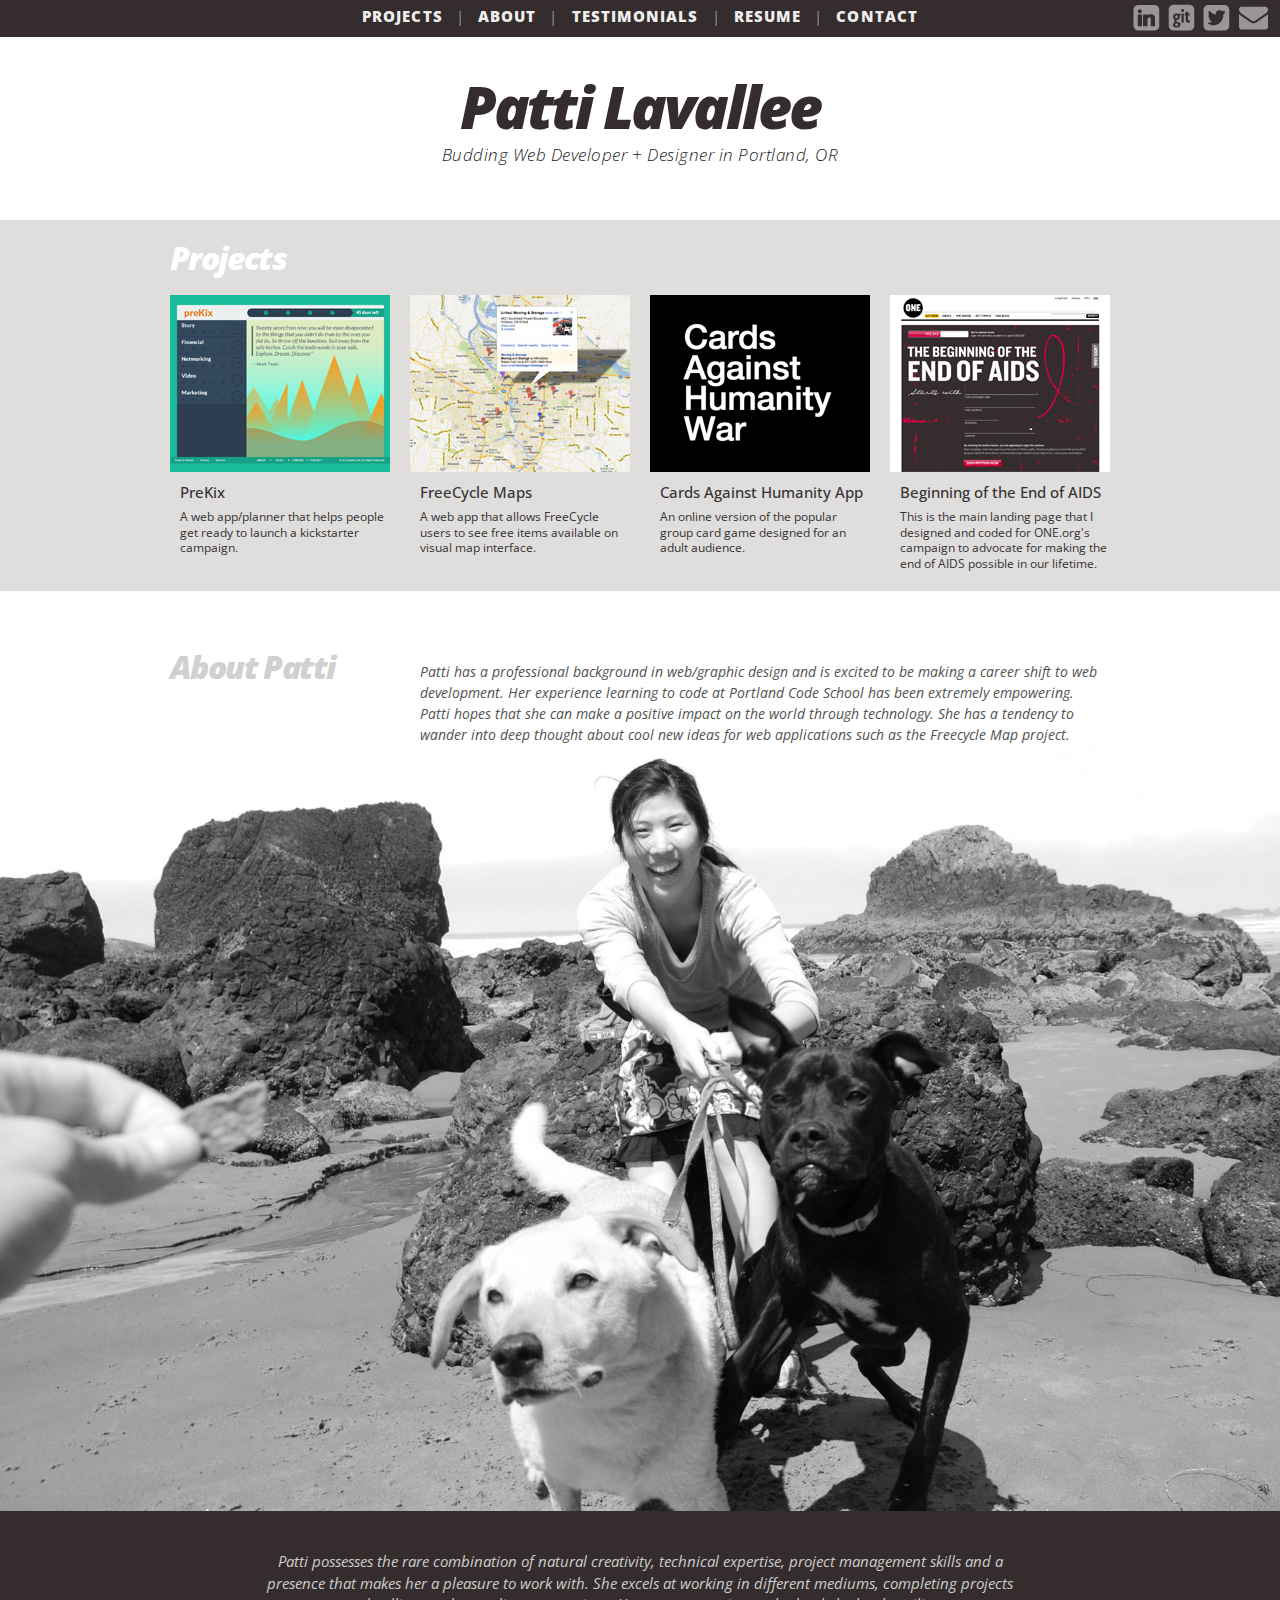
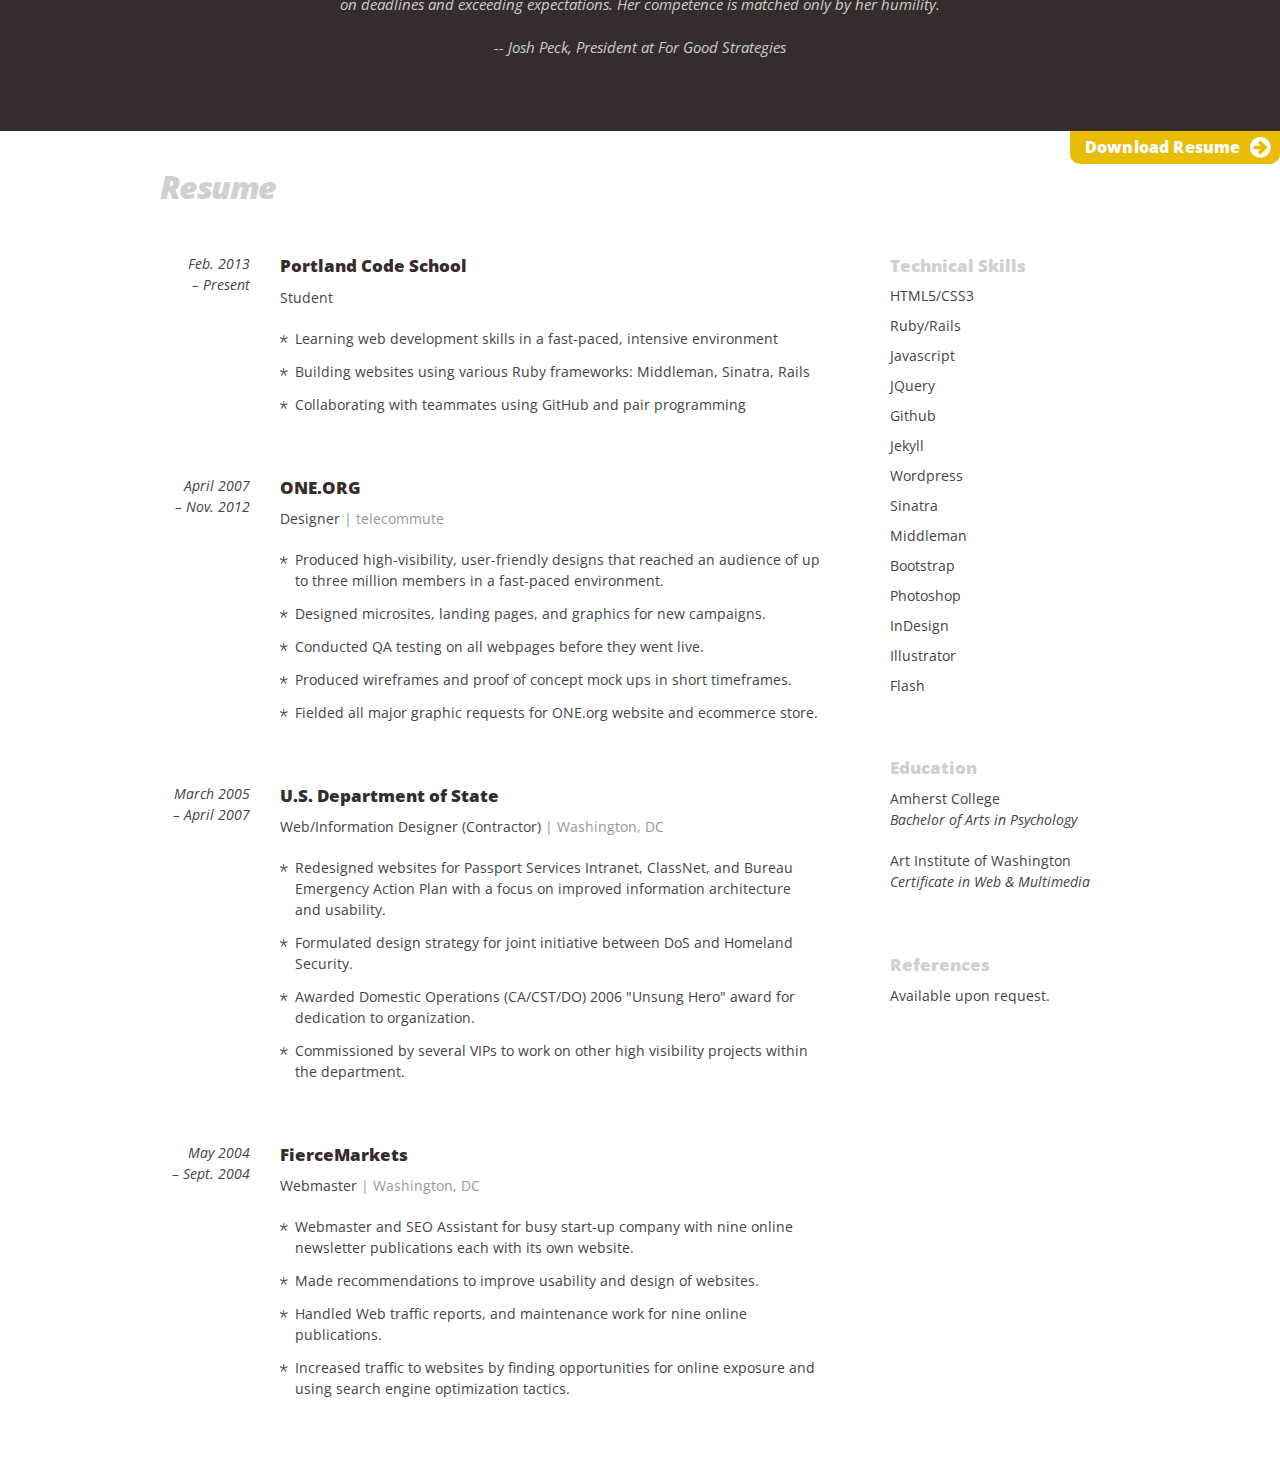
<file: index.html>
<!DOCTYPE html>
<!--[if lt IE 7 ]><html class="ie ie6" lang="en"> <![endif]-->
<!--[if IE 7 ]><html class="ie ie7" lang="en"> <![endif]-->
<!--[if IE 8 ]><html class="ie ie8" lang="en"> <![endif]-->
<!--[if (gte IE 9)|!(IE)]><!--><html lang="en"> <!--<![endif]-->
<head>

	<!-- Basic Page Needs
  ================================================== -->
	<meta charset="utf-8">
	<title>Patti Lavallee</title>
	<meta name="description" content="">
	<meta name="author" content="">

	<!-- Mobile Specific Metas
  ================================================== -->
	<meta name="viewport" content="width=device-width, initial-scale=1, maximum-scale=1">

	<!-- CSS
  ================================================== -->
	<link rel="stylesheet" href="stylesheets/base.css">
	<link rel="stylesheet" href="stylesheets/skeleton.css">
	<link rel="stylesheet" href="stylesheets/layout.css">
	<link rel="stylesheet" href="stylesheets/pl-styles.css">

	<!--[if lt IE 9]>
		<script src="http://html5shim.googlecode.com/svn/trunk/html5.js"></script>
	<![endif]-->

	<!-- Favicons
	================================================== -->
	<link rel="shortcut icon" href="images/favicon.ico">
	<link rel="apple-touch-icon" href="images/apple-touch-icon.png">
	<link rel="apple-touch-icon" sizes="72x72" href="images/apple-touch-icon-72x72.png">
	<link rel="apple-touch-icon" sizes="114x114" href="images/apple-touch-icon-114x114.png">
	<link href='http://fonts.googleapis.com/css?family=Open+Sans:300italic,600italic,800italic,800,300,600' rel='stylesheet' type='text/css'>

</head>
<body>

	<!-- ============== Navigation ============== -->

	<div id="nav-wrapper">

		<div id="nav" class="container">

			<div class="sixteen columns">

					<a href="#projects">PROJECTS</a><span class="ltgray">   |    </span>
					<a href="#about">ABOUT</a><span class="ltgray">   |    </span>
					<a href="#test">TESTIMONIALS</a><span class="ltgray">   |    </span>
					<a href="#resume">RESUME</a><span class="ltgray">   |    </span>
					<a href="mailto:lavapj@gmail.com">CONTACT</a>

			</div><!-- close sixteen cols -->

		</div><!-- close container -->

		<div id="icons">
			<a href="http://www.linkedin.com/pub/patti-lavallee/53/525/450/" target="_blank"><img src="images/icon-linkedin.png" class="btn"></a>
			<a href="http://github.com/lavapj" target="_blank"><img src="images/icon-git.png" class="btn"></a>
			<a href="http://twitter.com/lavapj" target="_blank"><img src="images/icon-twitter.png" class="btn"></a>
			<a href="mailto:lavapj@gmail.com"><img src="images/icon-mail.png" class="btn"></a>
		</div>

	</div>


	<!-- ============== Header / Name Area ============== -->

	<div id="header" class="container">

		<div class="sixteen columns">
			Patti Lavallee<br />
			<h5 id="undername">Budding Web Developer + Designer in Portland, OR</h5>
		</div><!-- close sixteen cols -->

	</div><!-- close container -->


	<!-- ============== Projects ============== -->

	<a name="projects"></a>

	<div id="projects-wrapper">

		<div class="container">

			<div class="sixteen columns">

					<h2>Projects</h2>

			</div><!-- close sixteen cols -->

			<div class="four columns">

					<!-- <div class="circle"></div> -->

					<img src="images/project-prekix.png" width="100%" >

					<h3>PreKix</h3>

					<p>A web app/planner that helps people get ready to launch a kickstarter campaign.</p>

			</div><!-- close eight cols -->

			<div class="four columns">

					<img src="images/project-freecycle.jpg" width="100%">

					<h3>FreeCycle Maps</h3>

					<p>A web app that allows FreeCycle users to see free items available on visual map interface. </p>


			</div><!-- close eight cols -->

			<div class="four columns">

					<img src="images/project-cah.png" width="100%">

					<h3>Cards Against Humanity App</h3>

					<p>An online version of the popular group card game designed for an adult audience.</p>

			</div><!-- close eight cols -->

			<div class="four columns">

					<img src="images/project-boteoa.png" width="100%">

					<h3>Beginning of the End of AIDS</h3>

					<p>This is the main landing page that I designed and coded for ONE.org's campaign to advocate for making the end of AIDS possible in our lifetime.</p>


			</div><!-- close eight cols -->


		</div><!-- close container -->

	</div><!-- close projects-wrapper -->


	<!-- ============== About Patti ============== -->

	<a name="about"></a>

	<div id="about-wrapper">

		<div class="container">

			<div class="four columns">

					<h2>About Patti</h2>

			</div><!-- close three cols -->

			<div class="twelve columns">

					<p>Patti has a professional background in web/graphic design and is excited to be making a career shift to web development. Her experience learning to code at Portland Code School has been extremely empowering. Patti hopes that she can make a positive impact on the world through technology. She has a tendency to wander into deep thought about cool new ideas for web applications such as the Freecycle Map project.</p>

			</div><!-- close thirteen cols -->


		</div><!-- close container -->

	</div><!-- close projects-wrapper -->


	<!-- ============== Testimonials ============== -->

	<a name="test"></a>

	<div id="testimonials-wrapper">

		<div class="container">

			<div class="sixteen columns">

					<div id="quotes-rotating">

						<p>Patti possesses the rare combination of natural creativity, technical expertise, project management skills and a presence that makes her a pleasure to work with. She excels at working in different mediums, completing projects on deadlines and exceeding expectations. Her competence is matched only by her humility.<br /><br /><span class="person">-- Josh Peck, President at For Good Strategies</span></p>

						<p>Patti is a talented designer who combines excellent technical skill with the ability to listen and understand client needs and feedback. She has very good command of design principles across media, including print and digital. Patti produced a number of outstanding design products at ONE. Patti is also a pleasure to work with; she is always professional in her approach and pleasant in her manner.<br /><br /><span class="person">-- Ken Weber, Executive Director, Zynga.org at Zynga</span></p>

						<p>I would work with Patti again in a New York minute. She is the consummate professional: talented, smart, fast, and efficient. She has strong print and Web design skills and --one of her best qualities --she asks the clarifying questions about goals, purpose, and content necessary for good design. Plus, Patti's got a great personality and is a great employee to manage and work with every day. Design skills + Professionalism + Personality = Win/Win/Win.<br /><br /><span class="person">-- Garth Moore, US Digital Director at ONE Campaign</span></p>

						<p>I have been working with Patti, a very talented and creative designer for over two years. Always, looking out how the web is evolving, she delivers her classy deliverables, which always have creative touch and uniqueness. On meeting deadlines, she works under pressure so much to give great pieces of work on multiple projects in a given time. She's perfect at the pixel level!<br /><br /><span class="person">-- Tsegaye Hidru, Web Developer at The ONE Campaign</span></p>

						<p>I worked with Patti for a year, and found her work to be brand-focused, simple, beautiful, and strategic. She is detail oriented, extremely hard-working and never misses a deadline. She was a great asset to my team, and a fantastic collaborator.<br /><br /><span class="person">-- Elizabeth Brady, Senior Designer Global Creative at ONE</span></p>

						<p>I had the pleasure of working closely with Patti over four years at ONE. Having frequently collaborated with her on a variety of projects I can tell you that Patti is an absolute joy to work with, extremely bright, details-oriented, talented, and professional. Patti was fantastic at sticking to deadlines and applying her creative energy in ways that always surprised me and contributed a great deal to ONE's mission. She's a great team player and extremely good at her job.<br /><br /><span class="person">-- Chris Scott, Senior Online Campaigns Coordinator at ONE Campaign</span></p>

						<p>Patti Jo is my favorite designer. Her work is inspired, clean, clear and refreshing. My favorite part about working with her is that she'll ponder the goals of the design and then come back with something much smarter and better than what I originally could have envisioned on my own.<br /><br /><span class="person">-- Ginny Simmons, New Media, Mayors Against Illegal Guns</span></p>

				</div>

			</div><!-- close sixteen cols -->

		</div><!-- close container -->

	</div><!-- close projects-wrapper -->


	<!-- ============== Resume ============== -->

	<a name="resume"></a>

	<div id="resume-wrapper">

			<a href="patti-resume.pdf"><div id="btn-download">Download Resume</div></a>

		<div class="container">

			<h2>Resume</h2>

			<div class="twelve columns">

				<div class="date">

					Feb. 2013<br />– Present

        </div><!-- end date -->

        <div class="jobdetails">
        	<h3><a href="http://www.portlandcodeschool.com/" target="_blank">Portland Code School</a></h3>
				  <p>Student</p>
					<ul class="starlist">
						<li>Learning web development skills in a fast-paced, intensive environment</li>
						<li>Building websites using various Ruby frameworks: Middleman, Sinatra, Rails</li>
						<li>Collaborating with teammates using GitHub and pair programming</li>
					</ul>
				</div>

				<div class="date">

					April 2007<br />– Nov. 2012

        </div><!-- end date -->

        <div class="jobdetails">
        	<h3><a href="http://one.org/" target="_blank">ONE.ORG</a></h3>
				  <p>Designer<span class="ltgray"> | telecommute</span></p>
					<ul class="starlist">
						<li>Produced high-visibility, user-friendly designs that reached an audience of up to three million members in a fast-paced environment.</li>
						<li>Designed microsites, landing pages, and graphics for new campaigns.</li>
						<li>Conducted QA testing on all webpages before they went live. </li>
						<li>Produced wireframes and proof of concept mock ups in short timeframes. </li>
						<li>Fielded all major graphic requests for ONE.org website and ecommerce store.</li>
					</ul>
        </div><!-- end jobdetails -->

        <div class="date">

        	March 2005<br />– April 2007

      	</div><!-- end date -->
        <div class="jobdetails">
          <h3><a href="http://www.state.gov/" target="_blank">U.S. Department of State</a></h3>
				  <p>Web/Information Designer (Contractor)<span class="ltgray"> | Washington, DC</span></p>
					<ul class="starlist">
						<li>Redesigned websites for Passport Services Intranet, ClassNet, and Bureau Emergency Action Plan with a focus on improved information architecture and usability.</li>
						<li>Formulated design strategy for joint initiative between DoS and Homeland Security.</li>
						<li>Awarded Domestic Operations (CA/CST/DO) 2006 "Unsung Hero" award for dedication to organization.</li>
						<li>Commissioned by several VIPs to work on other high visibility projects within the department.</li>
					</ul>
	      </div><!-- end jobdetails -->

        <div class="date">

        	May 2004<br />– Sept. 2004

        </div><!-- end date -->
        <div class="jobdetails">
	        <h3><a href="http://www.fiercemarkets.com/" target="_blank">FierceMarkets</a></h3>
					<p>Webmaster<span class="ltgray"> | Washington, DC</span></p>
					<ul class="starlist">
						<li>Webmaster and SEO Assistant for busy start-up company with nine online newsletter publications each with its own website. </li>
			      <li>Made recommendations to improve usability and design of websites.</li>
						<li>Handled Web traffic reports, and maintenance work for nine online publications.</li>
						<li>Increased traffic to websites by finding opportunities for online exposure and using search engine optimization tactics.</li>
					</ul>
      </div><!-- end jobdetails -->


			</div><!-- close cols -->

			<div class="four columns">

				<div id="compskills">
				  <h3>Technical Skills</h3>
			    <ul>
		        <li>HTML5/CSS3</li>
		        <li>Ruby/Rails</li>
		        <li>Javascript</li>
		        <li>JQuery</li>
		        <li>Github</li>
		        <li>Jekyll</li>
		        <li>Wordpress</li>
		        <li>Sinatra</li>
		        <li>Middleman</li>
		        <li>Bootstrap</li>
		        <li>Photoshop</li>
		        <li>InDesign</li>
		        <li>Illustrator</li>
		        <li>Flash</li>
			    </ul>
				</div><!-- end compskills -->
				<div id="education">
			    <h3>Education</h3>
			    <p>Amherst College<br/><span class="i">Bachelor of Arts in Psychology</span></p>
			    <p>Art Institute of Washington<br/><span class="i">Certificate in Web &amp; Multimedia</span></p>
				</div><!-- end education -->
				<div id="references">
			    <h3>References</h3>
			    <p>Available upon request.</p>
				</div><!-- end references -->

			</div><!-- close cols -->

		</div><!-- close container -->

	</div><!-- close projects-wrapper -->


	<!-- ============== Blog ============== 

	<a name="blog"></a>

	<div id="blog-wrapper">

		<div class="container">

			<h2>From My Blog</h2>

			<div class="sixteen columns" >

					<h3>Coast Guard App</h3>

					<p>Yay!! Week of week 2 and I made my first app in Ruby! Granted the client (and only faithful user) is my hubby and I’m bartering for household chores, but ya gotta start somewhere, right? :)<br /><br />My husband is joining the Coast Guard Reserve and is required to memorize a ton of stuff including the USCG ranks, insignia, and corresponding information. There’s an existing app that’s pretty good but for his studying purposes it had one major shortcoming – the rank information was listed in the same order every time. He wanted more of a flashcard style app that displays in random order. [Enter wife to the rescue!!]<br /><br />What a great feeling to get to show off some of my newfound coding skills and solve a problem for the guy I love. The app is super simple, and there’s probably a much more efficient way to do it, but it ended up being the perfect project to synthesize a lot of the info we learned in week 2 (i.e. Middleman, Ruby hashes and arrays, erb templates, etc.). I also got some practice with Github and Heroku and it seems that you can’t practice that enough.</p>

			</div>

		</div><

	</div>

-->


	<script src="js/jquery-1.9.1.min.js"></script>
	<script src="js/jquery-migrate-1.1.1.min.js"></script>
	<script src="js/underscore-min.js"></script>
	<script src="js/backbone-min.js"></script>
	<script src="js/jquery.cycle.lite.js"></script>
	<script src="js/main.js"></script>	

<!-- End Document
================================================== -->
</body>
</html>
</file>
<file: stylesheets/base.css>
/*
* Skeleton V1.2
* Copyright 2011, Dave Gamache
* www.getskeleton.com
* Free to use under the MIT license.
* http://www.opensource.org/licenses/mit-license.php
* 6/20/2012
*/


/* Table of Content
==================================================
	#Reset & Basics
	#Basic Styles
	#Site Styles
	#Typography
	#Links
	#Lists
	#Images
	#Buttons
	#Forms
	#Misc */


/* #Reset & Basics (Inspired by E. Meyers)
================================================== */
	html, body, div, span, applet, object, iframe, h1, h2, h3, h4, h5, h6, p, blockquote, pre, a, abbr, acronym, address, big, cite, code, del, dfn, em, img, ins, kbd, q, s, samp, small, strike, strong, sub, sup, tt, var, b, u, i, center, dl, dt, dd, ol, ul, li, fieldset, form, label, legend, table, caption, tbody, tfoot, thead, tr, th, td, article, aside, canvas, details, embed, figure, figcaption, footer, header, hgroup, menu, nav, output, ruby, section, summary, time, mark, audio, video {
		margin: 0;
		padding: 0;
		border: 0;
		font-size: 100%;
		font: inherit;
		vertical-align: baseline; }
	article, aside, details, figcaption, figure, footer, header, hgroup, menu, nav, section {
		display: block; }
	body {
		line-height: 1; }
	ol, ul {
		list-style: none; }
	blockquote, q {
		quotes: none; }
	blockquote:before, blockquote:after,
	q:before, q:after {
		content: '';
		content: none; }
	table {
		border-collapse: collapse;
		border-spacing: 0; }


/* #Basic Styles
================================================== */
	body {
		background: #fff;
		font: 14px/21px "HelveticaNeue", "Helvetica Neue", Helvetica, Arial, sans-serif;
		color: #444;
		-webkit-font-smoothing: antialiased; /* Fix for webkit rendering */
		-webkit-text-size-adjust: 100%;
 }


/* #Typography
================================================== */
	h1, h2, h3, h4, h5, h6 {
		color: #181818;
		font-family: "Georgia", "Times New Roman", serif;
		font-weight: normal; }
	h1 a, h2 a, h3 a, h4 a, h5 a, h6 a { font-weight: inherit; }
	h1 { font-size: 46px; line-height: 50px; margin-bottom: 14px;}
	h2 { font-size: 35px; line-height: 40px; margin-bottom: 10px; }
	h3 { font-size: 28px; line-height: 34px; margin-bottom: 8px; }
	h4 { font-size: 21px; line-height: 30px; margin-bottom: 4px; }
	h5 { font-size: 17px; line-height: 24px; }
	h6 { font-size: 14px; line-height: 21px; }
	.subheader { color: #777; }

	p { margin: 0 0 20px 0; }
	p img { margin: 0; }
	p.lead { font-size: 21px; line-height: 27px; color: #777;  }

	em { font-style: italic; }
	strong { font-weight: bold; color: #333; }
	small { font-size: 80%; }

/*	Blockquotes  */
	blockquote, blockquote p { font-size: 17px; line-height: 24px; color: #777; font-style: italic; }
	blockquote { margin: 0 0 20px; padding: 9px 20px 0 19px; border-left: 1px solid #ddd; }
	blockquote cite { display: block; font-size: 12px; color: #555; }
	blockquote cite:before { content: "\2014 \0020"; }
	blockquote cite a, blockquote cite a:visited, blockquote cite a:visited { color: #555; }

	hr { border: solid #ddd; border-width: 1px 0 0; clear: both; margin: 10px 0 30px; height: 0; }


/* #Links
================================================== */
	a, a:visited { color: #333; text-decoration: underline; outline: 0; }
	a:hover, a:focus { color: #000; }
	p a, p a:visited { line-height: inherit; }


/* #Lists
================================================== */
	ul, ol { margin-bottom: 20px; }
	ul { list-style: none outside; }
	ol { list-style: decimal; }
	ol, ul.square, ul.circle, ul.disc { margin-left: 30px; }
	ul.square { list-style: square outside; }
	ul.circle { list-style: circle outside; }
	ul.disc { list-style: disc outside; }
	ul ul, ul ol,
	ol ol, ol ul { margin: 4px 0 5px 30px; font-size: 90%;  }
	ul ul li, ul ol li,
	ol ol li, ol ul li { margin-bottom: 6px; }
	li { line-height: 18px; margin-bottom: 12px; }
	ul.large li { line-height: 21px; }
	li p { line-height: 21px; }

/* #Images
================================================== */

	img.scale-with-grid {
		max-width: 100%;
		height: auto; }


/* #Buttons
================================================== */

	.button,
	button,
	input[type="submit"],
	input[type="reset"],
	input[type="button"] {
		background: #eee; /* Old browsers */
		background: #eee -moz-linear-gradient(top, rgba(255,255,255,.2) 0%, rgba(0,0,0,.2) 100%); /* FF3.6+ */
		background: #eee -webkit-gradient(linear, left top, left bottom, color-stop(0%,rgba(255,255,255,.2)), color-stop(100%,rgba(0,0,0,.2))); /* Chrome,Safari4+ */
		background: #eee -webkit-linear-gradient(top, rgba(255,255,255,.2) 0%,rgba(0,0,0,.2) 100%); /* Chrome10+,Safari5.1+ */
		background: #eee -o-linear-gradient(top, rgba(255,255,255,.2) 0%,rgba(0,0,0,.2) 100%); /* Opera11.10+ */
		background: #eee -ms-linear-gradient(top, rgba(255,255,255,.2) 0%,rgba(0,0,0,.2) 100%); /* IE10+ */
		background: #eee linear-gradient(top, rgba(255,255,255,.2) 0%,rgba(0,0,0,.2) 100%); /* W3C */
	  border: 1px solid #aaa;
	  border-top: 1px solid #ccc;
	  border-left: 1px solid #ccc;
	  -moz-border-radius: 3px;
	  -webkit-border-radius: 3px;
	  border-radius: 3px;
	  color: #444;
	  display: inline-block;
	  font-size: 11px;
	  font-weight: bold;
	  text-decoration: none;
	  text-shadow: 0 1px rgba(255, 255, 255, .75);
	  cursor: pointer;
	  margin-bottom: 20px;
	  line-height: normal;
	  padding: 8px 10px;
	  font-family: "HelveticaNeue", "Helvetica Neue", Helvetica, Arial, sans-serif; }

	.button:hover,
	button:hover,
	input[type="submit"]:hover,
	input[type="reset"]:hover,
	input[type="button"]:hover {
		color: #222;
		background: #ddd; /* Old browsers */
		background: #ddd -moz-linear-gradient(top, rgba(255,255,255,.3) 0%, rgba(0,0,0,.3) 100%); /* FF3.6+ */
		background: #ddd -webkit-gradient(linear, left top, left bottom, color-stop(0%,rgba(255,255,255,.3)), color-stop(100%,rgba(0,0,0,.3))); /* Chrome,Safari4+ */
		background: #ddd -webkit-linear-gradient(top, rgba(255,255,255,.3) 0%,rgba(0,0,0,.3) 100%); /* Chrome10+,Safari5.1+ */
		background: #ddd -o-linear-gradient(top, rgba(255,255,255,.3) 0%,rgba(0,0,0,.3) 100%); /* Opera11.10+ */
		background: #ddd -ms-linear-gradient(top, rgba(255,255,255,.3) 0%,rgba(0,0,0,.3) 100%); /* IE10+ */
		background: #ddd linear-gradient(top, rgba(255,255,255,.3) 0%,rgba(0,0,0,.3) 100%); /* W3C */
	  border: 1px solid #888;
	  border-top: 1px solid #aaa;
	  border-left: 1px solid #aaa; }

	.button:active,
	button:active,
	input[type="submit"]:active,
	input[type="reset"]:active,
	input[type="button"]:active {
		border: 1px solid #666;
		background: #ccc; /* Old browsers */
		background: #ccc -moz-linear-gradient(top, rgba(255,255,255,.35) 0%, rgba(10,10,10,.4) 100%); /* FF3.6+ */
		background: #ccc -webkit-gradient(linear, left top, left bottom, color-stop(0%,rgba(255,255,255,.35)), color-stop(100%,rgba(10,10,10,.4))); /* Chrome,Safari4+ */
		background: #ccc -webkit-linear-gradient(top, rgba(255,255,255,.35) 0%,rgba(10,10,10,.4) 100%); /* Chrome10+,Safari5.1+ */
		background: #ccc -o-linear-gradient(top, rgba(255,255,255,.35) 0%,rgba(10,10,10,.4) 100%); /* Opera11.10+ */
		background: #ccc -ms-linear-gradient(top, rgba(255,255,255,.35) 0%,rgba(10,10,10,.4) 100%); /* IE10+ */
		background: #ccc linear-gradient(top, rgba(255,255,255,.35) 0%,rgba(10,10,10,.4) 100%); /* W3C */ }

	.button.full-width,
	button.full-width,
	input[type="submit"].full-width,
	input[type="reset"].full-width,
	input[type="button"].full-width {
		width: 100%;
		padding-left: 0 !important;
		padding-right: 0 !important;
		text-align: center; }

	/* Fix for odd Mozilla border & padding issues */
	button::-moz-focus-inner,
	input::-moz-focus-inner {
    border: 0;
    padding: 0;
	}


/* #Forms
================================================== */

	form {
		margin-bottom: 20px; }
	fieldset {
		margin-bottom: 20px; }
	input[type="text"],
	input[type="password"],
	input[type="email"],
	textarea,
	select {
		border: 1px solid #ccc;
		padding: 6px 4px;
		outline: none;
		-moz-border-radius: 2px;
		-webkit-border-radius: 2px;
		border-radius: 2px;
		font: 13px "HelveticaNeue", "Helvetica Neue", Helvetica, Arial, sans-serif;
		color: #777;
		margin: 0;
		width: 210px;
		max-width: 100%;
		display: block;
		margin-bottom: 20px;
		background: #fff; }
	select {
		padding: 0; }
	input[type="text"]:focus,
	input[type="password"]:focus,
	input[type="email"]:focus,
	textarea:focus {
		border: 1px solid #aaa;
 		color: #444;
 		-moz-box-shadow: 0 0 3px rgba(0,0,0,.2);
		-webkit-box-shadow: 0 0 3px rgba(0,0,0,.2);
		box-shadow:  0 0 3px rgba(0,0,0,.2); }
	textarea {
		min-height: 60px; }
	label,
	legend {
		display: block;
		font-weight: bold;
		font-size: 13px;  }
	select {
		width: 220px; }
	input[type="checkbox"] {
		display: inline; }
	label span,
	legend span {
		font-weight: normal;
		font-size: 13px;
		color: #444; }

/* #Misc
================================================== */
	.remove-bottom { margin-bottom: 0 !important; }
	.half-bottom { margin-bottom: 10px !important; }
	.add-bottom { margin-bottom: 20px !important; }
</file>
<file: stylesheets/skeleton.css>
/*
* Skeleton V1.2
* Copyright 2011, Dave Gamache
* www.getskeleton.com
* Free to use under the MIT license.
* http://www.opensource.org/licenses/mit-license.php
* 6/20/2012
*/


/* Table of Contents
==================================================
    #Base 960 Grid
    #Tablet (Portrait)
    #Mobile (Portrait)
    #Mobile (Landscape)
    #Clearing */



/* #Base 960 Grid
================================================== */

    .container                                  { position: relative; width: 960px; margin: 0 auto; padding: 0; }
    .container .column,
    .container .columns                         { float: left; display: inline; margin-left: 10px; margin-right: 10px; }
    .row                                        { margin-bottom: 20px; }

    /* Nested Column Classes */
    .column.alpha, .columns.alpha               { margin-left: 0; }
    .column.omega, .columns.omega               { margin-right: 0; }

    /* Base Grid */
    .container .one.column,
    .container .one.columns                     { width: 40px;  background: yellow;}
    .container .two.columns                     { width: 100px; }
    .container .three.columns                   { width: 160px; }
    .container .four.columns                    { width: 220px; }
    .container .five.columns                    { width: 280px; }
    .container .six.columns                     { width: 340px; }
    .container .seven.columns                   { width: 400px; }
    .container .eight.columns                   { width: 460px; }
    .container .nine.columns                    { width: 520px; }
    .container .ten.columns                     { width: 580px; }
    .container .eleven.columns                  { width: 640px; }
    .container .twelve.columns                  { width: 700px; }
    .container .thirteen.columns                { width: 760px; }
    .container .fourteen.columns                { width: 820px; }
    .container .fifteen.columns                 { width: 880px; }
    .container .sixteen.columns                 { width: 940px; }

    .container .one-third.column                { width: 300px; }
    .container .two-thirds.column               { width: 620px; }

    /* Offsets */
    .container .offset-by-one                   { padding-left: 60px;  }
    .container .offset-by-two                   { padding-left: 120px; }
    .container .offset-by-three                 { padding-left: 180px; }
    .container .offset-by-four                  { padding-left: 240px; }
    .container .offset-by-five                  { padding-left: 300px; }
    .container .offset-by-six                   { padding-left: 360px; }
    .container .offset-by-seven                 { padding-left: 420px; }
    .container .offset-by-eight                 { padding-left: 480px; }
    .container .offset-by-nine                  { padding-left: 540px; }
    .container .offset-by-ten                   { padding-left: 600px; }
    .container .offset-by-eleven                { padding-left: 660px; }
    .container .offset-by-twelve                { padding-left: 720px; }
    .container .offset-by-thirteen              { padding-left: 780px; }
    .container .offset-by-fourteen              { padding-left: 840px; }
    .container .offset-by-fifteen               { padding-left: 900px; }



/* #Tablet (Portrait)
================================================== */

    /* Note: Design for a width of 768px */

    @media only screen and (min-width: 768px) and (max-width: 959px) {
        .container                                  { width: 768px; }
        .container .column,
        .container .columns                         { margin-left: 10px; margin-right: 10px;  }
        .column.alpha, .columns.alpha               { margin-left: 0; margin-right: 10px; }
        .column.omega, .columns.omega               { margin-right: 0; margin-left: 10px; }
        .alpha.omega                                { margin-left: 0; margin-right: 0; }

        .container .one.column,
        .container .one.columns                     { width: 28px; }
        .container .two.columns                     { width: 76px; }
        .container .three.columns                   { width: 124px; }
        .container .four.columns                    { width: 172px; }
        .container .five.columns                    { width: 220px; }
        .container .six.columns                     { width: 268px; }
        .container .seven.columns                   { width: 316px; }
        .container .eight.columns                   { width: 364px; }
        .container .nine.columns                    { width: 412px; }
        .container .ten.columns                     { width: 460px; }
        .container .eleven.columns                  { width: 508px; }
        .container .twelve.columns                  { width: 556px; }
        .container .thirteen.columns                { width: 604px; }
        .container .fourteen.columns                { width: 652px; }
        .container .fifteen.columns                 { width: 700px; }
        .container .sixteen.columns                 { width: 748px; }

        .container .one-third.column                { width: 236px; }
        .container .two-thirds.column               { width: 492px; }

        /* Offsets */
        .container .offset-by-one                   { padding-left: 48px; }
        .container .offset-by-two                   { padding-left: 96px; }
        .container .offset-by-three                 { padding-left: 144px; }
        .container .offset-by-four                  { padding-left: 192px; }
        .container .offset-by-five                  { padding-left: 240px; }
        .container .offset-by-six                   { padding-left: 288px; }
        .container .offset-by-seven                 { padding-left: 336px; }
        .container .offset-by-eight                 { padding-left: 384px; }
        .container .offset-by-nine                  { padding-left: 432px; }
        .container .offset-by-ten                   { padding-left: 480px; }
        .container .offset-by-eleven                { padding-left: 528px; }
        .container .offset-by-twelve                { padding-left: 576px; }
        .container .offset-by-thirteen              { padding-left: 624px; }
        .container .offset-by-fourteen              { padding-left: 672px; }
        .container .offset-by-fifteen               { padding-left: 720px; }
    }


/*  #Mobile (Portrait)
================================================== */

    /* Note: Design for a width of 320px */

    @media only screen and (max-width: 767px) {
        .container { width: 300px; }
        .container .columns,
        .container .column { margin: 0; }

        .container .one.column,
        .container .one.columns,
        .container .two.columns,
        .container .three.columns,
        .container .four.columns,
        .container .five.columns,
        .container .six.columns,
        .container .seven.columns,
        .container .eight.columns,
        .container .nine.columns,
        .container .ten.columns,
        .container .eleven.columns,
        .container .twelve.columns,
        .container .thirteen.columns,
        .container .fourteen.columns,
        .container .fifteen.columns,
        .container .sixteen.columns,
        .container .one-third.column,
        .container .two-thirds.column  { width: 300px; }

        /* Offsets */
        .container .offset-by-one,
        .container .offset-by-two,
        .container .offset-by-three,
        .container .offset-by-four,
        .container .offset-by-five,
        .container .offset-by-six,
        .container .offset-by-seven,
        .container .offset-by-eight,
        .container .offset-by-nine,
        .container .offset-by-ten,
        .container .offset-by-eleven,
        .container .offset-by-twelve,
        .container .offset-by-thirteen,
        .container .offset-by-fourteen,
        .container .offset-by-fifteen { padding-left: 0; }

    }


/* #Mobile (Landscape)
================================================== */

    /* Note: Design for a width of 480px */

    @media only screen and (min-width: 480px) and (max-width: 767px) {
        .container { width: 420px; }
        .container .columns,
        .container .column { margin: 0; }

        .container .one.column,
        .container .one.columns,
        .container .two.columns,
        .container .three.columns,
        .container .four.columns,
        .container .five.columns,
        .container .six.columns,
        .container .seven.columns,
        .container .eight.columns,
        .container .nine.columns,
        .container .ten.columns,
        .container .eleven.columns,
        .container .twelve.columns,
        .container .thirteen.columns,
        .container .fourteen.columns,
        .container .fifteen.columns,
        .container .sixteen.columns,
        .container .one-third.column,
        .container .two-thirds.column { width: 420px; }
    }


/* #Clearing
================================================== */

    /* Self Clearing Goodness */
    .container:after { content: "\0020"; display: block; height: 0; clear: both; visibility: hidden; }

    /* Use clearfix class on parent to clear nested columns,
    or wrap each row of columns in a <div class="row"> */
    .clearfix:before,
    .clearfix:after,
    .row:before,
    .row:after {
      content: '\0020';
      display: block;
      overflow: hidden;
      visibility: hidden;
      width: 0;
      height: 0; }
    .row:after,
    .clearfix:after {
      clear: both; }
    .row,
    .clearfix {
      zoom: 1; }

    /* You can also use a <br class="clear" /> to clear columns */
    .clear {
      clear: both;
      display: block;
      overflow: hidden;
      visibility: hidden;
      width: 0;
      height: 0;
    }
</file>
<file: stylesheets/layout.css>
/*
* Skeleton V1.2
* Copyright 2011, Dave Gamache
* www.getskeleton.com
* Free to use under the MIT license.
* http://www.opensource.org/licenses/mit-license.php
* 6/20/2012
*/

/* Table of Content
==================================================
	#Site Styles
	#Page Styles
	#Media Queries
	#Font-Face */

/* #Site Styles
================================================== */

/* #Page Styles
================================================== */

/* #Media Queries
================================================== */

	/* Smaller than standard 960 (devices and browsers) */
	@media only screen and (max-width: 959px) {}

	/* Tablet Portrait size to standard 960 (devices and browsers) */
	@media only screen and (min-width: 768px) and (max-width: 959px) {}

	/* All Mobile Sizes (devices and browser) */
	@media only screen and (max-width: 767px) {}

	/* Mobile Landscape Size to Tablet Portrait (devices and browsers) */
	@media only screen and (min-width: 480px) and (max-width: 767px) {}

	/* Mobile Portrait Size to Mobile Landscape Size (devices and browsers) */
	@media only screen and (max-width: 479px) {}


/* #Font-Face
================================================== */
/* 	This is the proper syntax for an @font-face file
		Just create a "fonts" folder at the root,
		copy your FontName into code below and remove
		comment brackets */

/*	@font-face {
	    font-family: 'FontName';
	    src: url('../fonts/FontName.eot');
	    src: url('../fonts/FontName.eot?iefix') format('eot'),
	         url('../fonts/FontName.woff') format('woff'),
	         url('../fonts/FontName.ttf') format('truetype'),
	         url('../fonts/FontName.svg#webfontZam02nTh') format('svg');
	    font-weight: normal;
	    font-style: normal; }
*/
</file>
<file: stylesheets/pl-styles.css>
/* Table of Contents
==================================================
*/




/* ============== Global Styles ============== */

body, h1, h2, h3, h4, h5, p {
	font-family: 'Open Sans', sans-serif; /*  font weights: 800,300,600  */
}

.ltgray {
	color: #999999;
}

.btn {
    border: none;
}

.i {
	font-style: italic;
}

/* ============== Navigation ============== */

#nav-wrapper {
	width: 100%;
	/*border: 1px solid red;*/
	/*background: url("../images/icon-set.png") no-repeat right;*/
	background-color: #352c2d;
	position: fixed;
	/*position: relative;*/
	z-index: 100;

}

/*#nav-wrapper .sixteen {
	border: 1px solid blue;
}*/

#nav {
	text-align: center;
	color: #fff;
	min-height: 25px;
	font-size: 1.1em;
	line-height: 1.2em;
	padding-top: 8px;
	padding-bottom: 4px;
	letter-spacing: 0.07em;
	/*border: 1px solid red;*/
}

#nav a {
	color: #efeeee;
	font-weight: 800;
	text-decoration: none;
	padding: 0 8px;
}

#icons {
	position: absolute;
	top: 0;
	right:0;
	opacity: 0.5;
	margin: 2px 10px 0 0;
	/*border: 1px solid red;*/
	/*background: green;*/
}

/* ============== Header / Name Section ============== */

#header {
	min-height: 140px;
	text-align: center;
	font-size: 4.2em;
	line-height: 0.9;
	font-weight: 800;
	font-style: italic;
	letter-spacing: -0.05em;
	padding-top: 80px;
	color: #352c2d;
	/*border: 1px solid red;*/
	/*background: yellow;*/
}

h5#undername {
	font-size: 0.29em;
	letter-spacing: 0.03em;
	font-weight: 300;
/*	background: red;*/
	margin: 10px;
}

/* ============== Projects Section ============== */

#projects-wrapper {
	width: 100%;
	background: #e0dddd;
	min-height: 250px;
	padding: 20px 0;
}

#projects-wrapper h2 {
	color: #fff;
	height: 35px;
	font-size: 2.3em;
	font-style: italic;
	font-weight: 800;
	line-height: 35px;
	letter-spacing: -0.05em;
	/*text-align: center;*/
	padding-bottom: 10px;
}

#projects-wrapper h3 {
	color: #333333;
	font-size: 1.1em;
	font-weight: 500;
	margin: 10px 0 0 10px;
	/*border: 1px solid red;*/
	line-height: 0.8em;
}

#projects-wrapper p {
	color: #333333;
	font-size: 0.85em;
	/*font-style: italic;*/
	line-height: 1.3;
	width: 95%;
	margin: 10px 0 0 10px;
	letter-spacing: 0;
}

/* ============== About Section ============== */

#about-wrapper {
	width: 100%;
	min-height: 800px;
	/*max-height: 800px;*/
	padding: 60px 0;
	background: url("../images/patti-with-dogs.jpg") no-repeat;
	background-size:cover;
	-moz-background-size:cover;
	/*background-color: #2d2a2a;*/
}

#about-wrapper .four h2 {
	color: #d1d0d0;
	font-size: 2.3em;
	line-height: 1;
	font-weight: 800;
	font-style: italic;
	letter-spacing: -0.05em;
}

#about-wrapper p {
/*	width: 90%;*/
	color: #333333;
	font-style: italic;
	background: white;
	/*border: 1px solid red;*/
	padding: 10px;
	opacity: 0.85;
}

/* ============== Testimonials Section ============== */

#testimonials-wrapper {
	width: 100%;
	background: #352c2d;
	min-height: 140px;
	padding: 40px 0;
}

#testimonials-wrapper p {
	padding: 0 10%;
	color: #ccc;
	font-style: italic;
	text-align: center;
	font-size: 1.1em;
	line-height: 1.4;
	/*background: yellow;*/
}

/* ============== Resume Section ============== */

#resume-wrapper {
	width: 100%;
	padding: 40px 0;
	background: #fff;
	position: relative;
	/*border: solid 1px red;*/
}

#btn-download {
	/*background-color: #e9bc06;*/
	border: none;
	width: 195px;
	height: 33px;
	-moz-border-radius: 0 0 10px 10px;
	-webkit-border-radius: 0 0 10px 10px;
	border-radius: 0 0 10px 10px; /* future proofing */
	-html-border-radius: 0 0 10px 10px; /* for old Konqueror browsers */
	position: absolute;
	top: 0;
	right: 0;
	font-size: 1.15em;
	letter-spacing: 0.01em;
	color: #fff;
	font-weight: 800;
	line-height: 33px;
	padding-left: 15px;
	background: #e9bc06 url("../images/icon-arrow.png") no-repeat right center;
}

#resume-wrapper h2 {
	color: #d1d0d0;
	font-size: 2.3em;
	line-height: 1;
	font-weight: 800;
	font-style: italic;
	letter-spacing: -0.05em;
	/*border: solid 1px red;*/
}

#resume-wrapper h3 {
	color: #d1d0d0;
	font-size: 1.2em;
	line-height: 1.5;
	font-weight: 800;
	padding-top: 40px;
}

#resume-wrapper .date {
	/*background: green;*/
	width: 80px;
/*	margin: 0 20px 0 0;*/
	float: left;
	font-style: italic;
	text-align: right;
	padding-top: 40px;
	/*border: 1px solid red;*/
}

#resume-wrapper .jobdetails {
	margin-left: 110px;
	/*border: 1px solid red;*/
}

#resume-wrapper ul.starlist {
list-style-type: none;
margin-left: 0;
padding-left: 0;
}
#resume-wrapper ul.starlist li {
padding-left: 15px;
/*margin-left: 15px;*/
background-image: url(../images/asterisk.gif);
background-repeat: no-repeat;
background-position: 0 .5em;
padding-right: 50px;
line-height: 1.5;
}

#resume-wrapper a:link {
text-decoration: none;
color: #352c2d;
}
#resume-wrapper a:visited {
color: #352c2d;
}
#resume-wrapper a:hover {
color: #0066cc;
}
#resume-wrapper a:active {
color: #0099ff;
text-decoration: underline;
}
#resume-wrapper .ltgray {
color: #999;
}
#resume-wrapper .ltgray2 {
color: #666;
}





/* ============== Blog Section ============== */

#blog-wrapper {
	width: 100%;
	padding: 40px 0;
	background: #352c2d;
	/*border: 1px solid yellow;*/
}

#blog-wrapper h2 {
	color: #6f6566;
	font-size: 2.3em;
	line-height: 1;
	font-weight: 800;
	font-style: italic;
	letter-spacing: -0.05em;
	margin-left: 10px;
	/*border: 1px solid green;*/
}

#blog-wrapper h3 {
	color: #c6c5c5;
	font-size: 1.5em;
	line-height: 1;
	font-weight: 800;
	letter-spacing: -0.05em;
	margin-top: 15px;
	/*border: 1px solid green;*/
}

#blog-wrapper p {
/*	width: 90%;*/
	color: #fff;
	/*font-style: italic;*/
	/*border: 1px solid red;*/
	padding: 10px 0;
}
</file>
